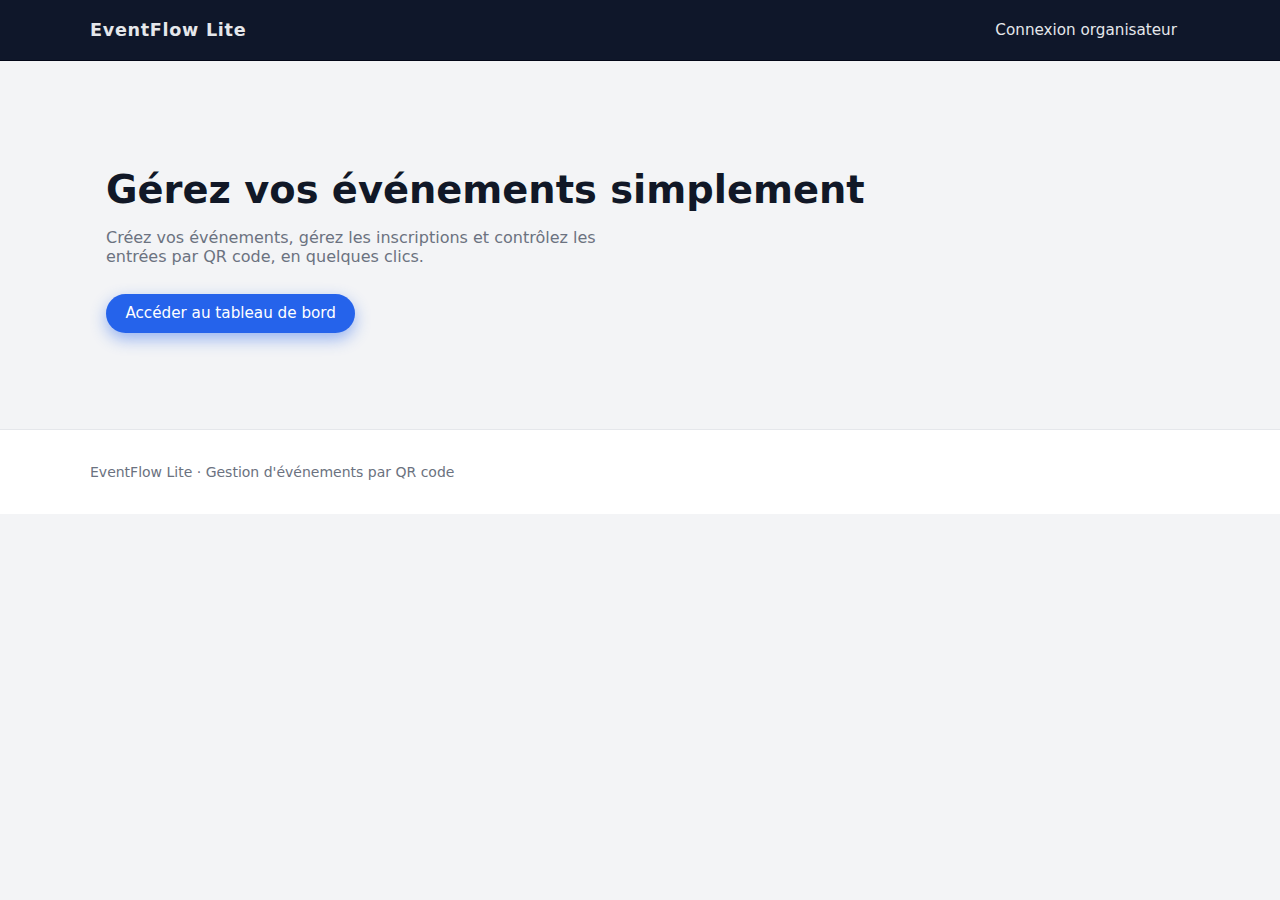
<file: public/index.html>
<!DOCTYPE html>
<html lang="fr">
  <head>
    <meta charset="UTF-8" />
    <meta name="viewport" content="width=device-width, initial-scale=1.0" />
    <title>EventFlow Lite – Accueil</title>
    <link rel="stylesheet" href="../styles/styles.css" />
  </head>
  <body>
    <header class="ef-header">
      <div class="ef-container ef-header-inner">
        <a href="index.html" class="ef-logo">EventFlow Lite</a>
        <nav class="ef-nav">
          <a href="login.html" class="ef-nav-link">Connexion organisateur</a>
        </nav>
      </div>
    </header>

    <main class="ef-main">
      <section class="ef-hero ef-container">
        <h1>Gérez vos événements simplement</h1>
        <p>
          Créez vos événements, gérez les inscriptions et contrôlez les entrées
          par QR code, en quelques clics.
        </p>
        <div class="ef-hero-actions">
          <a href="login.html" class="ef-btn ef-btn-primary">
            Accéder au tableau de bord
          </a>
        </div>
      </section>
    </main>

    <footer class="ef-footer">
      <div class="ef-container">
        <p>EventFlow Lite · Gestion d'événements par QR code</p>
      </div>
    </footer>
  </body>
</html>
</file>
<file: styles/styles.css>
:root {
  --ef-color-primary: #2563eb;
  --ef-color-primary-dark: #1d4ed8;
  --ef-color-bg: #f3f4f6;
  --ef-color-surface: #ffffff;
  --ef-color-border: #e5e7eb;
  --ef-color-text: #111827;
  --ef-color-text-muted: #6b7280;
  --ef-radius-md: 0.75rem;
  --ef-radius-lg: 1rem;
  --ef-shadow-soft: 0 10px 25px rgba(15, 23, 42, 0.08);
}

*,
*::before,
*::after {
  box-sizing: border-box;
}

body {
  margin: 0;
  font-family: system-ui, -apple-system, BlinkMacSystemFont, "Segoe UI",
    sans-serif;
  color: var(--ef-color-text);
  background-color: var(--ef-color-bg);
}

a {
  color: inherit;
  text-decoration: none;
}

img {
  max-width: 100%;
  height: auto;
}

.ef-header {
  background-color: #0f172a;
  color: #e5e7eb;
  border-bottom: 1px solid #020617;
}

.ef-header-public {
  background-color: #ffffff;
  color: var(--ef-color-text);
  border-bottom: 1px solid var(--ef-color-border);
}

.ef-footer {
  border-top: 1px solid var(--ef-color-border);
  padding: 1.25rem 0;
  font-size: 0.875rem;
  color: var(--ef-color-text-muted);
  background-color: #ffffff;
}

.ef-footer-public {
  background-color: #f9fafb;
}

.ef-container {
  width: min(1100px, 100% - 2rem);
  margin: 0 auto;
}

.ef-header-inner {
  display: flex;
  align-items: center;
  justify-content: space-between;
  padding: 0.9rem 0;
}

.ef-logo {
  font-weight: 700;
  font-size: 1.1rem;
  letter-spacing: 0.04em;
}

.ef-nav {
  display: flex;
  align-items: center;
  gap: 1rem;
}

.ef-nav-link {
  font-size: 0.95rem;
  color: #e5e7eb;
  padding: 0.35rem 0.75rem;
  border-radius: 999px;
  border: 1px solid transparent;
  transition: background-color 0.15s ease, color 0.15s ease,
    border-color 0.15s ease;
  cursor: pointer;
}

.ef-nav-link.is-active,
.ef-nav-link:hover {
  background-color: rgba(148, 163, 184, 0.16);
  border-color: rgba(148, 163, 184, 0.4);
}

.ef-link-button {
  background: none;
  border: none;
}

.ef-main {
  padding: 2rem 0 2.5rem;
}

.ef-hero {
  text-align: left;
  padding: 3rem 1rem 3.5rem;
}

.ef-hero h1 {
  font-size: clamp(1.9rem, 3vw, 2.4rem);
  margin-bottom: 0.75rem;
}

.ef-hero p {
  color: var(--ef-color-text-muted);
  max-width: 32rem;
  margin-bottom: 1.75rem;
}

.ef-hero-actions {
  display: flex;
  flex-wrap: wrap;
  gap: 0.75rem;
}

.ef-card {
  background-color: var(--ef-color-surface);
  border-radius: var(--ef-radius-lg);
  padding: 1.5rem 1.75rem;
  box-shadow: var(--ef-shadow-soft);
  border: 1px solid rgba(148, 163, 184, 0.18);
}

.ef-page-narrow {
  max-width: 520px;
  margin: 0 auto;
}

.ef-text-center {
  text-align: center;
}

.ef-page-header {
  display: flex;
  justify-content: space-between;
  align-items: flex-start;
  gap: 1rem;
  margin-bottom: 1.5rem;
}

.ef-page-header h1 {
  margin: 0 0 0.25rem;
}

.ef-page-header p {
  margin: 0;
  color: var(--ef-color-text-muted);
}

.ef-grid {
  display: grid;
  gap: 1rem;
  margin-bottom: 1.5rem;
}

.ef-grid-3 {
  grid-template-columns: repeat(auto-fit, minmax(190px, 1fr));
}

.ef-stat-card h2 {
  font-size: 0.95rem;
  color: var(--ef-color-text-muted);
  margin-bottom: 0.4rem;
}

.ef-stat-value {
  font-size: 1.6rem;
  font-weight: 600;
}

.ef-btn {
  display: inline-flex;
  align-items: center;
  justify-content: center;
  gap: 0.4rem;
  padding: 0.6rem 1.15rem;
  border-radius: 999px;
  font-size: 0.95rem;
  font-weight: 500;
  border: 1px solid transparent;
  cursor: pointer;
  transition: background-color 0.15s ease, color 0.15s ease,
    box-shadow 0.15s ease, border-color 0.15s ease;
  text-decoration: none;
}

.ef-btn-primary {
  background-color: var(--ef-color-primary);
  color: #ffffff;
  box-shadow: 0 6px 16px rgba(37, 99, 235, 0.45);
}

.ef-btn-primary:hover {
  background-color: var(--ef-color-primary-dark);
}

.ef-btn-secondary {
  background-color: #ffffff;
  color: var(--ef-color-text);
  border-color: var(--ef-color-border);
}

.ef-btn-secondary:hover {
  border-color: #94a3b8;
}

.ef-form {
  margin-top: 1.2rem;
  display: flex;
  flex-direction: column;
  gap: 1rem;
}

.ef-form-group {
  display: flex;
  flex-direction: column;
  gap: 0.3rem;
}

.ef-form-group label {
  font-size: 0.9rem;
  font-weight: 500;
}

.ef-form-group input {
  padding: 0.55rem 0.7rem;
  border-radius: 0.6rem;
  border: 1px solid var(--ef-color-border);
  font-size: 0.95rem;
}

.ef-form-group input:focus {
  outline: none;
  border-color: var(--ef-color-primary);
  box-shadow: 0 0 0 1px rgba(37, 99, 235, 0.2);
}

.ef-form-help {
  font-size: 0.8rem;
  color: var(--ef-color-text-muted);
}

.ef-form-row {
  display: flex;
  gap: 1rem;
  flex-wrap: wrap;
}

.ef-form-row .ef-form-group {
  flex: 1;
}

.ef-form-checkbox {
  flex-direction: row;
  align-items: center;
  gap: 0.5rem;
}

.ef-form-actions {
  display: flex;
  justify-content: flex-end;
  gap: 0.75rem;
  margin-top: 0.5rem;
}

.ef-table-card {
  margin-top: 1.5rem;
}

.ef-card-header {
  display: flex;
  justify-content: space-between;
  align-items: center;
  margin-bottom: 0.75rem;
}

.ef-table-empty {
  padding: 0.9rem 0;
  font-size: 0.9rem;
  color: var(--ef-color-text-muted);
}

.ef-page-two-columns {
  display: grid;
  grid-template-columns: minmax(0, 220px) minmax(0, 1fr);
  gap: 1.5rem;
}

.ef-sidebar {
  align-self: flex-start;
}

.ef-sidebar-nav {
  display: flex;
  flex-direction: column;
  gap: 0.35rem;
}

.ef-sidebar-link {
  display: block;
  padding: 0.4rem 0.8rem;
  border-radius: 999px;
  font-size: 0.9rem;
  color: var(--ef-color-text-muted);
}

.ef-sidebar-link.is-active,
.ef-sidebar-link:hover {
  background-color: rgba(37, 99, 235, 0.08);
  color: var(--ef-color-primary-dark);
}

.ef-scanner-placeholder,
.ef-qr-placeholder {
  border-radius: var(--ef-radius-md);
  border: 1px dashed #cbd5f5;
  background-color: #eff6ff;
  padding: 2rem 1.25rem;
  margin-top: 1rem;
  font-size: 0.9rem;
  color: var(--ef-color-text-muted);
}

.ef-alert {
  margin-top: 1rem;
  border-radius: 0.75rem;
  padding: 0.75rem 0.9rem;
  font-size: 0.9rem;
}

.ef-alert-info {
  background-color: #eff6ff;
  border: 1px solid #bfdbfe;
  color: #1d4ed8;
}

@media (max-width: 768px) {
  .ef-main {
    padding-top: 1.5rem;
  }

  .ef-page-two-columns {
    grid-template-columns: minmax(0, 1fr);
  }

  .ef-sidebar {
    order: -1;
  }

  .ef-page-header {
    flex-direction: column;
    align-items: flex-start;
  }
}
</file>
